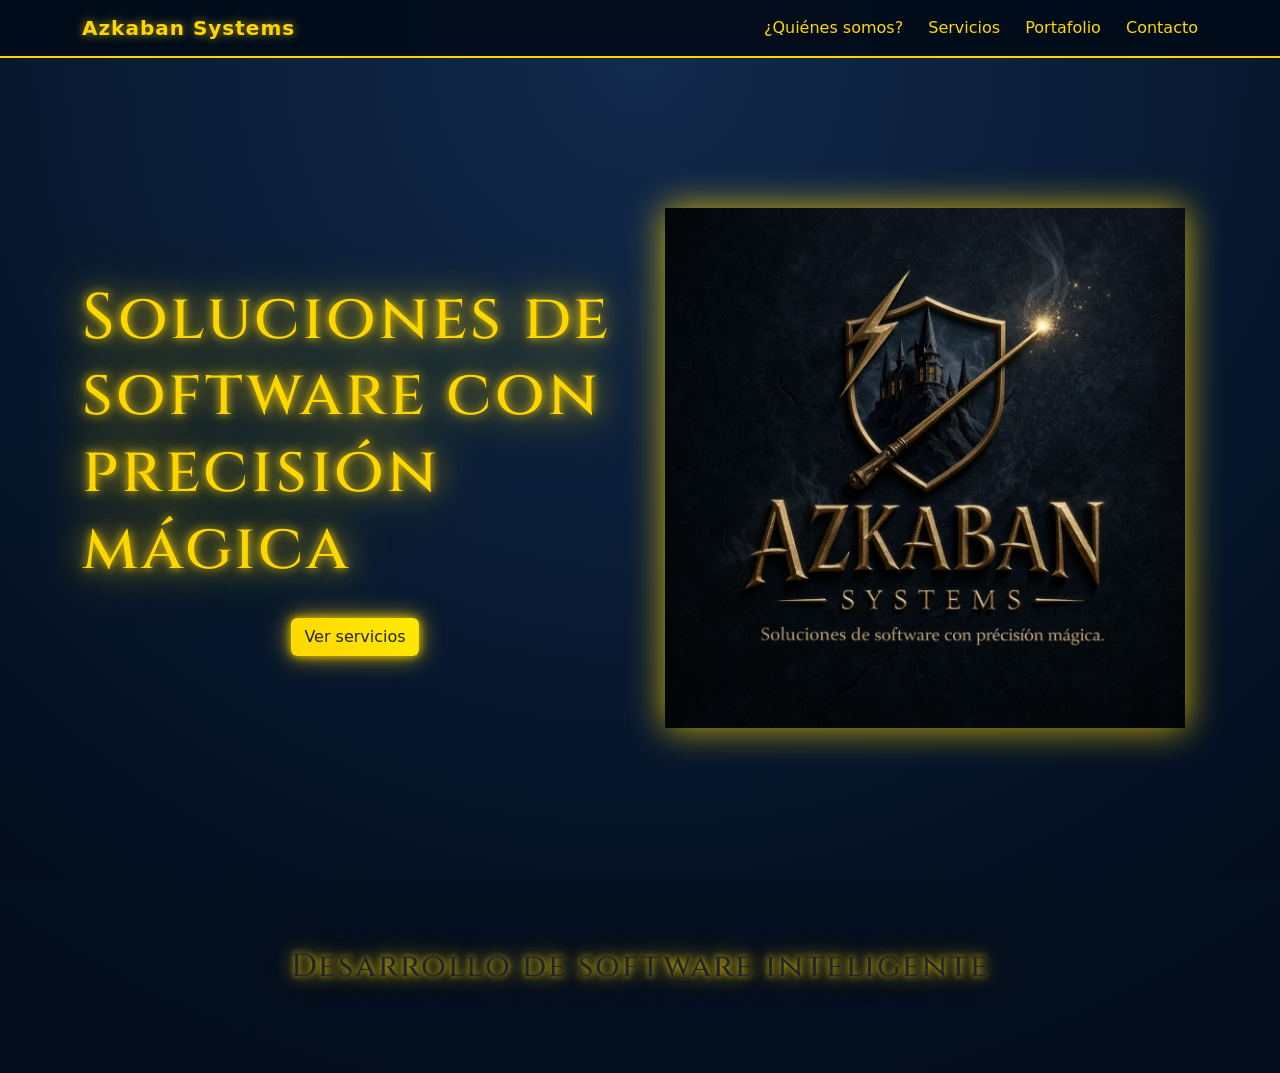
<file: index.html>
<!DOCTYPE html>
<html lang="es">

<head>

<meta charset="UTF-8">
<meta name="viewport" content="width=device-width, initial-scale=1">

<title>Azkaban Systems</title>

<link rel="stylesheet" href="styles.css">

<link href="https://cdn.jsdelivr.net/npm/bootstrap@5.3.3/dist/css/bootstrap.min.css" rel="stylesheet">

<!-- FUENTE MAGICA -->
<link href="https://fonts.googleapis.com/css2?family=Cinzel:wght@400;600;700&display=swap" rel="stylesheet">

</head>


<body>


<!-- NAVBAR -->

<nav class="navbar navbar-expand-lg navbar-dark">

<div class="container">

<span class="navbar-brand">

Azkaban Systems

</span>


<div class="ms-auto">

<a class="nav-link d-inline" href="quienes somos.html">

¿Quiénes somos?

</a>


<a class="nav-link d-inline" href="servicios.html">

Servicios

</a>


<a class="nav-link d-inline" href="portafolio.html">

Portafolio

</a>


<a class="nav-link d-inline" href="contacto.html">

Contacto

</a>

</div>

</div>

</nav>



<!-- HERO PRINCIPAL -->

<section class="hero">

<div class="container">


<div class="row align-items-center">


<!-- TEXTO -->

<div class="col-md-6 text-center text-md-start">


<h1>

Soluciones de software con precisión mágica

</h1>


<p class="hero-description">



</p>


<div class="hero-btn">

<a href="servicios.html" class="btn btn-gold">

Ver servicios

</a>

</div>


</div>



<!-- LOGO -->

<div class="col-md-6 text-center">


<img src="logo_hp.jpeg" class="logo">


</div>


</div>


</div>

</section>



<!-- TEXTO INFERIOR -->

<section class="section">

<div class="container text-center">


<h2>

Desarrollo de software inteligente

</h2>


<p class="hero-text">



</p>


</div>

</section>



</body>

</html>
</file>
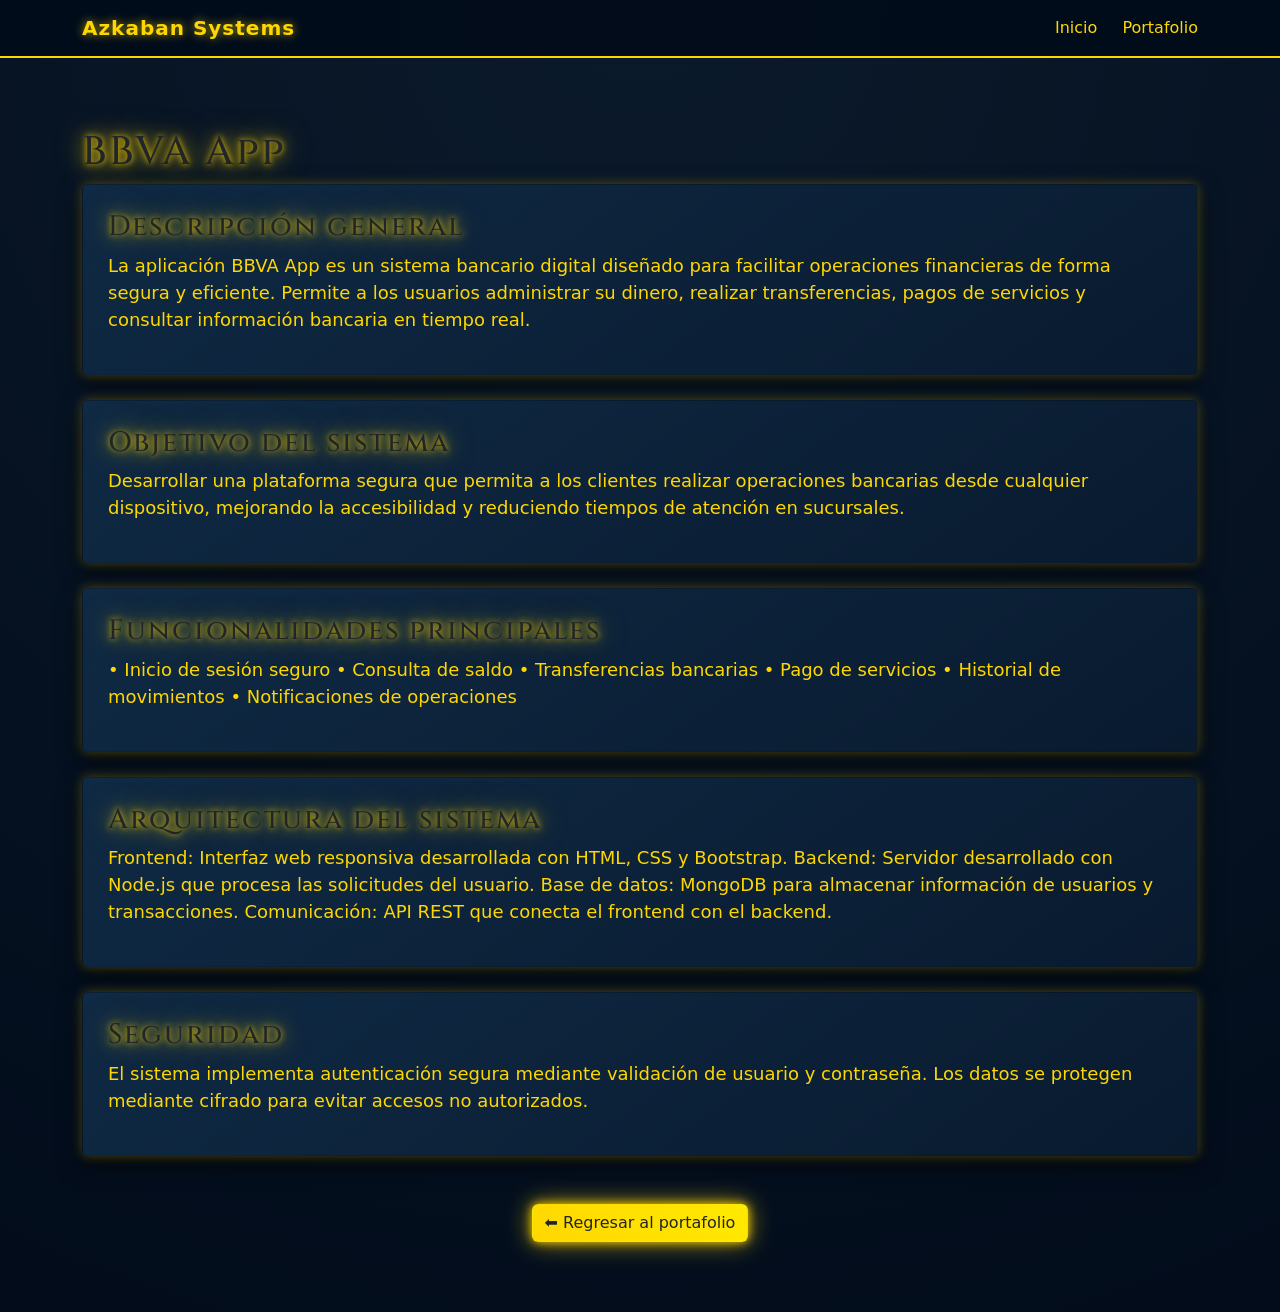
<file: bbva.html>
<!DOCTYPE html>
<html lang="es">

<head>

<meta charset="UTF-8">

<meta name="viewport" content="width=device-width, initial-scale=1">

<title>Documentación Técnica | BBVA App</title>

<link rel="stylesheet" href="styles.css">

<link href="https://cdn.jsdelivr.net/npm/bootstrap@5.3.3/dist/css/bootstrap.min.css" rel="stylesheet">

<link href="https://fonts.googleapis.com/css2?family=Cinzel:wght@400;600;700&display=swap" rel="stylesheet">

</head>


<body>


<!-- NAVBAR -->

<nav class="navbar navbar-expand-lg navbar-dark">

<div class="container">

<span class="navbar-brand">

Azkaban Systems

</span>


<div class="ms-auto">

<a class="nav-link d-inline" href="index.html">Inicio</a>

<a class="nav-link d-inline" href="portafolio.html">Portafolio</a>

</div>

</div>

</nav>



<div class="section">

<div class="container">


<h1>

BBVA App

</h1>



<div class="card">

<h3>

Descripción general

</h3>


<p>

La aplicación BBVA App es un sistema bancario digital diseñado para facilitar operaciones financieras de forma segura y eficiente.
Permite a los usuarios administrar su dinero, realizar transferencias, pagos de servicios y consultar información bancaria en tiempo real.

</p>

</div>



<div class="card">

<h3>

Objetivo del sistema

</h3>


<p>

Desarrollar una plataforma segura que permita a los clientes realizar operaciones bancarias desde cualquier dispositivo,
mejorando la accesibilidad y reduciendo tiempos de atención en sucursales.

</p>

</div>



<div class="card">

<h3>

Funcionalidades principales

</h3>


<p>

• Inicio de sesión seguro

• Consulta de saldo

• Transferencias bancarias

• Pago de servicios

• Historial de movimientos

• Notificaciones de operaciones

</p>

</div>



<div class="card">

<h3>

Arquitectura del sistema

</h3>


<p>

Frontend:
Interfaz web responsiva desarrollada con HTML, CSS y Bootstrap.

Backend:
Servidor desarrollado con Node.js que procesa las solicitudes del usuario.

Base de datos:
MongoDB para almacenar información de usuarios y transacciones.

Comunicación:
API REST que conecta el frontend con el backend.

</p>

</div>



<div class="card">

<h3>

Seguridad

</h3>


<p>

El sistema implementa autenticación segura mediante validación de usuario y contraseña.
Los datos se protegen mediante cifrado para evitar accesos no autorizados.

</p>

</div>



<div class="text-center mt-5">

<a href="portafolio.html" class="btn btn-gold">

⬅ Regresar al portafolio

</a>

</div>


</div>

</div>


</body>

</html>
</file>
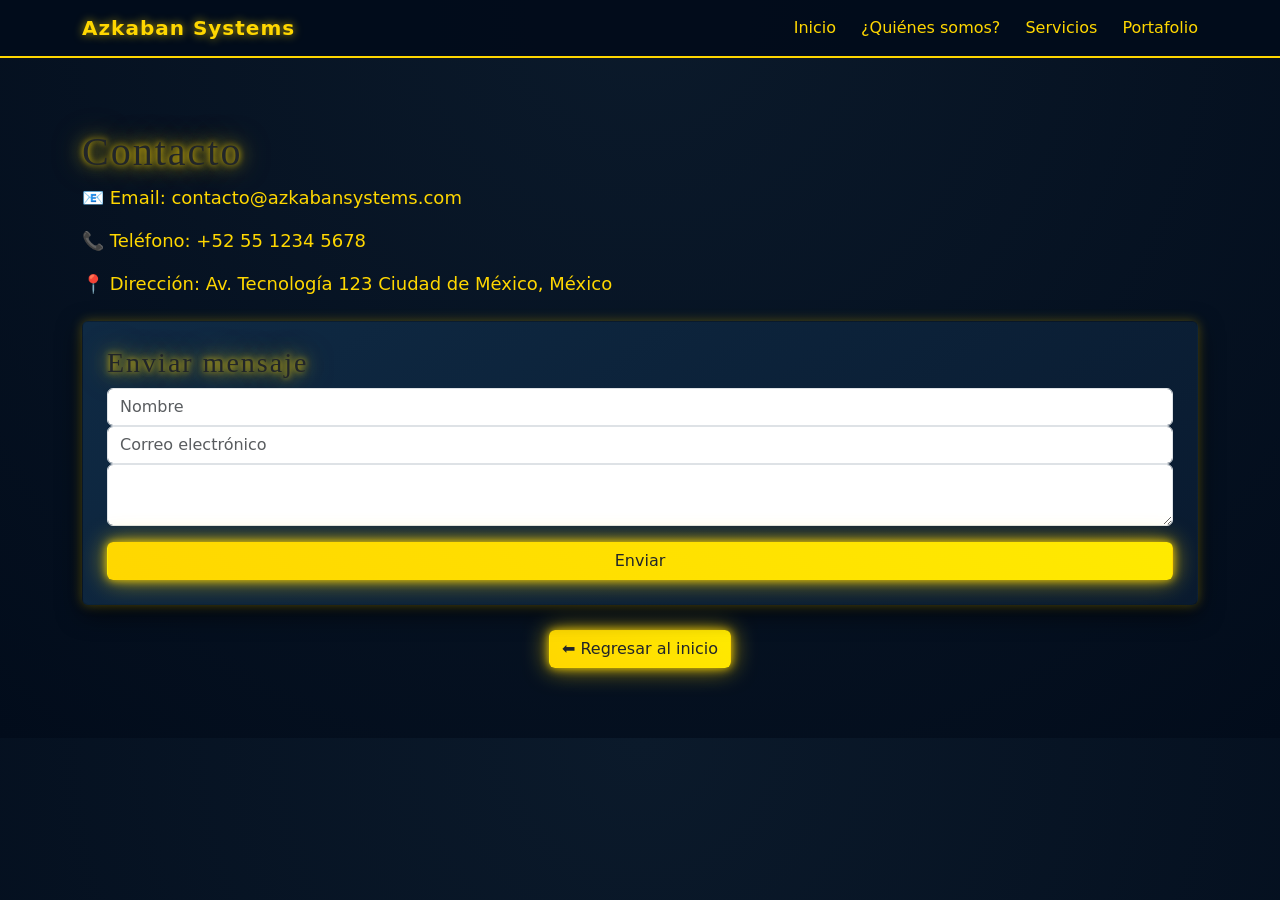
<file: contacto.html>
<!DOCTYPE html>
<html lang="es">

<head>

<meta charset="UTF-8">

<meta name="viewport" content="width=device-width, initial-scale=1">

<title>Contacto</title>

<link rel="stylesheet" href="styles.css">

<link href="https://cdn.jsdelivr.net/npm/bootstrap@5.3.3/dist/css/bootstrap.min.css" rel="stylesheet">

</head>


<body>


<nav class="navbar navbar-expand-lg navbar-dark">

<div class="container">

<span class="navbar-brand">

Azkaban Systems

</span>


<div class="ms-auto">

<a class="nav-link d-inline" href="index.html">
Inicio
</a>

<a class="nav-link d-inline" href="quienes somos.html">
¿Quiénes somos?
</a>

<a class="nav-link d-inline" href="servicios.html">
Servicios
</a>

<a class="nav-link d-inline" href="portafolio.html">
Portafolio
</a>

</div>

</div>

</nav>



<div class="container section">


<h1>

Contacto

</h1>



<p>

📧 Email: contacto@azkabansystems.com

</p>


<p>

📞 Teléfono: +52 55 1234 5678

</p>


<p>

📍 Dirección:

Av. Tecnología 123  
Ciudad de México, México

</p>



<div class="card p-4 mt-4">


<h3>

Enviar mensaje

</h3>



<input class="form-control"
placeholder="Nombre">


<input class="form-control"
placeholder="Correo electrónico">


<textarea class="form-control"
placeholder="Escribe tu mensaje">

</textarea>



<button class="btn btn-gold mt-3">

Enviar

</button>


</div>



<div class="text-center mt-4">


<a href="index.html"
class="btn btn-gold">

⬅ Regresar al inicio

</a>


</div>


</div>


</body>

</html>
</file>
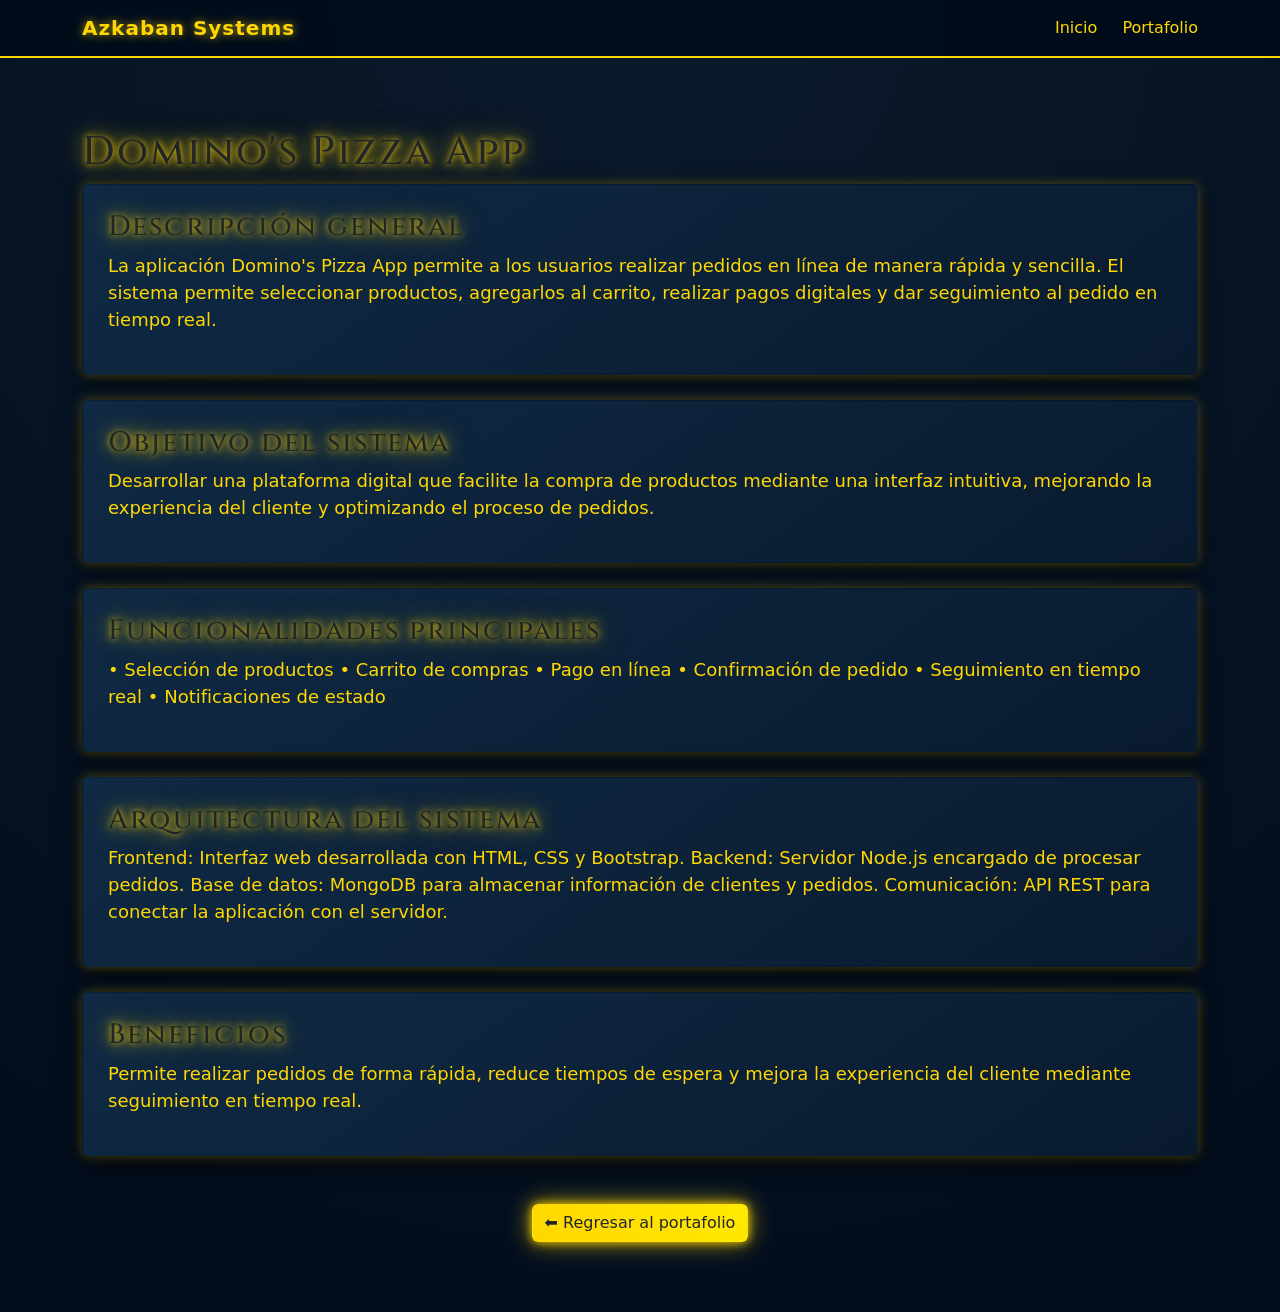
<file: dominos.html>
<!DOCTYPE html>
<html lang="es">

<head>

<meta charset="UTF-8">

<meta name="viewport" content="width=device-width, initial-scale=1">

<title>Documentación Técnica | Domino's App</title>

<link rel="stylesheet" href="styles.css">

<link href="https://cdn.jsdelivr.net/npm/bootstrap@5.3.3/dist/css/bootstrap.min.css" rel="stylesheet">

<link href="https://fonts.googleapis.com/css2?family=Cinzel:wght@400;600;700&display=swap" rel="stylesheet">

</head>


<body>


<nav class="navbar navbar-expand-lg navbar-dark">

<div class="container">

<span class="navbar-brand">

Azkaban Systems

</span>


<div class="ms-auto">

<a class="nav-link d-inline" href="index.html">Inicio</a>

<a class="nav-link d-inline" href="portafolio.html">Portafolio</a>

</div>

</div>

</nav>



<div class="section">

<div class="container">


<h1>

Domino's Pizza App

</h1>



<div class="card">

<h3>

Descripción general

</h3>


<p>

La aplicación Domino's Pizza App permite a los usuarios realizar pedidos en línea de manera rápida y sencilla.
El sistema permite seleccionar productos, agregarlos al carrito, realizar pagos digitales y dar seguimiento al pedido en tiempo real.

</p>

</div>



<div class="card">

<h3>

Objetivo del sistema

</h3>


<p>

Desarrollar una plataforma digital que facilite la compra de productos mediante una interfaz intuitiva,
mejorando la experiencia del cliente y optimizando el proceso de pedidos.

</p>

</div>



<div class="card">

<h3>

Funcionalidades principales

</h3>


<p>

• Selección de productos

• Carrito de compras

• Pago en línea

• Confirmación de pedido

• Seguimiento en tiempo real

• Notificaciones de estado

</p>

</div>



<div class="card">

<h3>

Arquitectura del sistema

</h3>


<p>

Frontend:
Interfaz web desarrollada con HTML, CSS y Bootstrap.

Backend:
Servidor Node.js encargado de procesar pedidos.

Base de datos:
MongoDB para almacenar información de clientes y pedidos.

Comunicación:
API REST para conectar la aplicación con el servidor.

</p>

</div>



<div class="card">

<h3>

Beneficios

</h3>


<p>

Permite realizar pedidos de forma rápida,
reduce tiempos de espera y mejora la experiencia del cliente mediante seguimiento en tiempo real.

</p>

</div>



<div class="text-center mt-5">

<a href="portafolio.html" class="btn btn-gold">

⬅ Regresar al portafolio

</a>

</div>


</div>

</div>


</body>

</html>
</file>
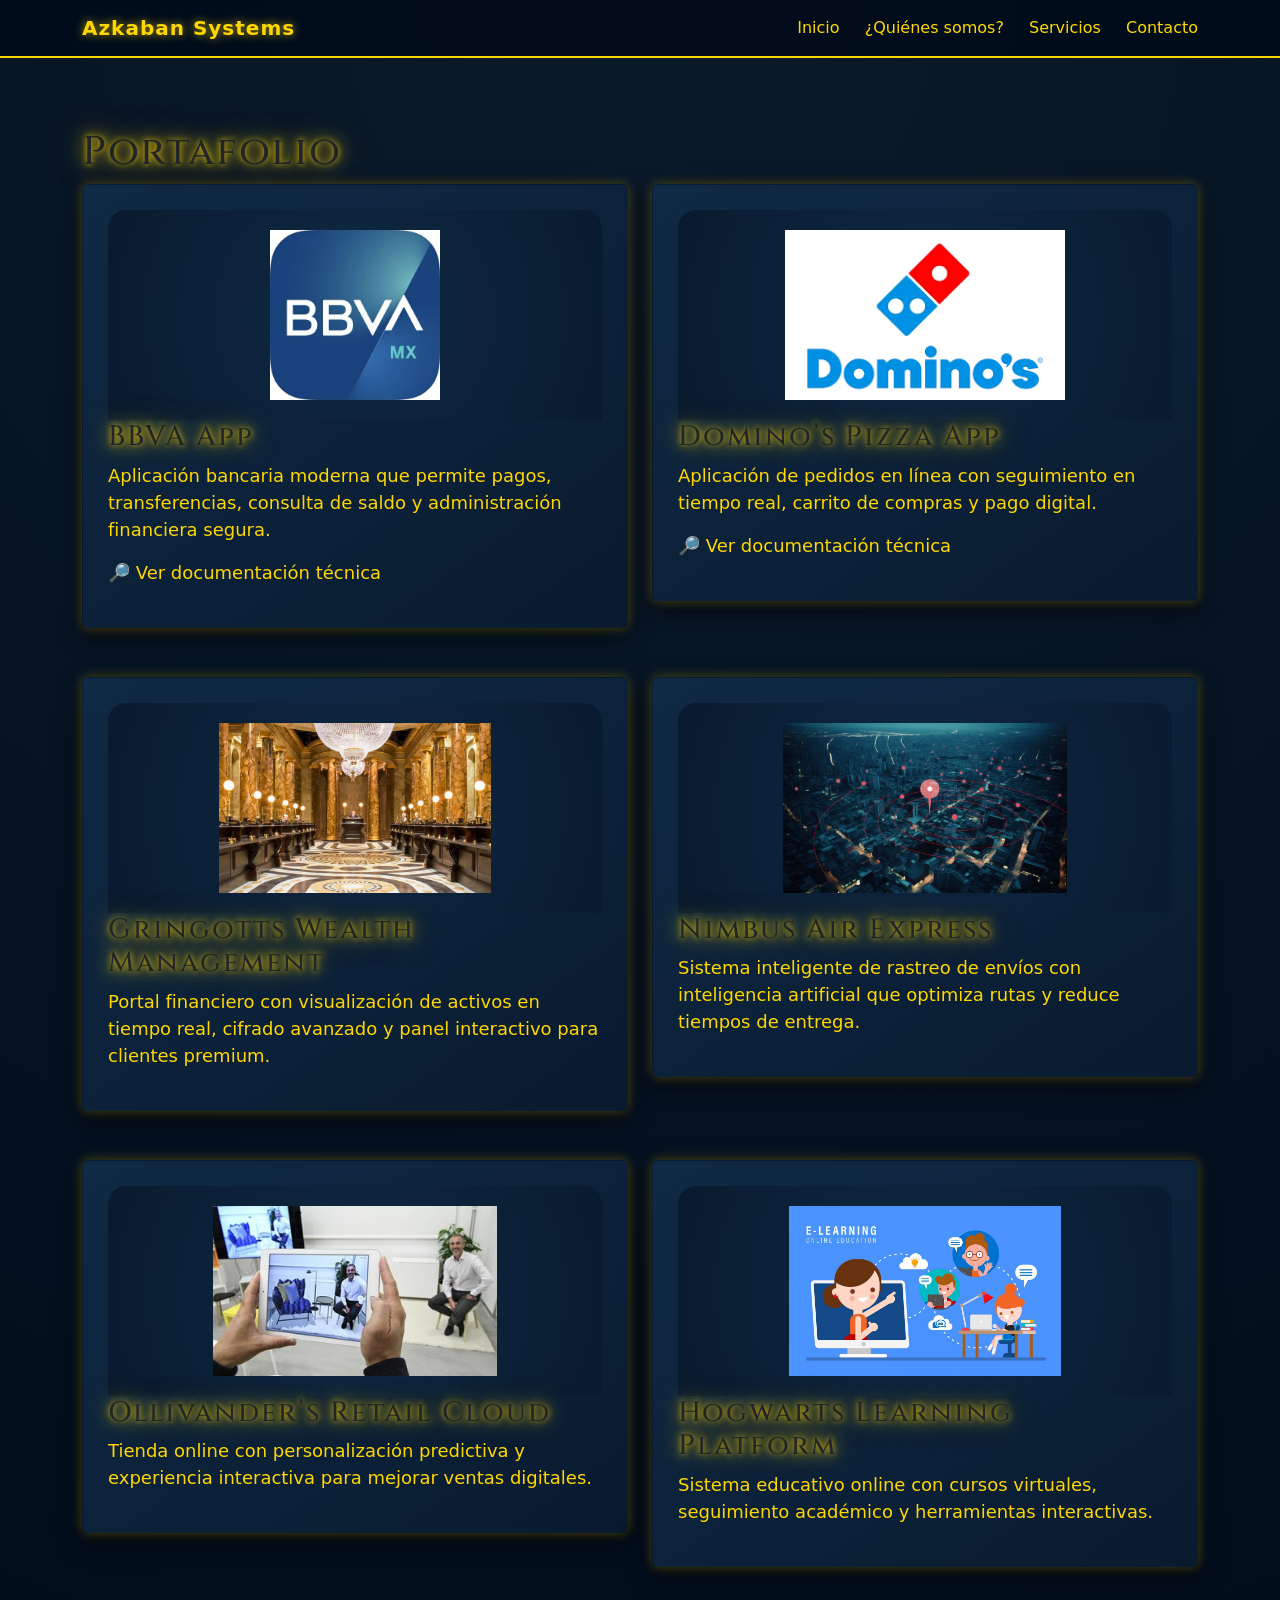
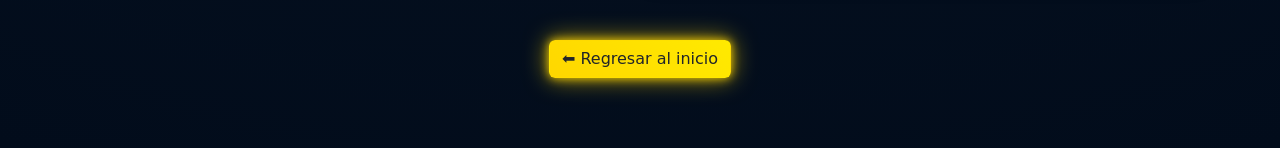
<file: portafolio.html>
<!DOCTYPE html>
<html lang="es">

<head>

<meta charset="UTF-8">

<meta name="viewport" content="width=device-width, initial-scale=1">

<title>Portafolio | Azkaban Systems</title>

<link rel="stylesheet" href="styles.css">

<link href="https://cdn.jsdelivr.net/npm/bootstrap@5.3.3/dist/css/bootstrap.min.css" rel="stylesheet">

<link href="https://fonts.googleapis.com/css2?family=Cinzel:wght@400;600;700&display=swap" rel="stylesheet">

</head>


<body>


<!-- NAVBAR -->

<nav class="navbar navbar-expand-lg navbar-dark">

<div class="container">

<span class="navbar-brand">

Azkaban Systems

</span>


<div class="ms-auto">

<a class="nav-link d-inline" href="index.html">Inicio</a>

<a class="nav-link d-inline" href="quienes somos.html">¿Quiénes somos?</a>

<a class="nav-link d-inline" href="servicios.html">Servicios</a>

<a class="nav-link d-inline" href="contacto.html">Contacto</a>

</div>

</div>

</nav>



<!-- CONTENIDO -->

<div class="section">

<div class="container">


<h1>

Portafolio

</h1>



<div class="row g-4">


<!-- BBVA -->

<div class="col-md-6">

<a href="bbva.html" class="card-link">

<div class="card">

<img src="img/bbva.jpg" class="portfolio-img">

<h3>

BBVA App

</h3>


<p>

Aplicación bancaria moderna que permite pagos, transferencias,
consulta de saldo y administración financiera segura.

</p>


<p>

🔎 Ver documentación técnica

</p>


</div>

</a>

</div>



<!-- DOMINOS -->

<div class="col-md-6">

<a href="dominos.html" class="card-link">

<div class="card">

<img src="img/pizza.png" class="portfolio-img">

<h3>

Domino’s Pizza App

</h3>


<p>

Aplicación de pedidos en línea con seguimiento en tiempo real,
carrito de compras y pago digital.

</p>


<p>

🔎 Ver documentación técnica

</p>


</div>

</a>

</div>



<!-- GRINGOTTS -->

<div class="col-md-6">

<div class="card">

<img src="img/gringotts.jpg" class="portfolio-img">

<h3>

Gringotts Wealth Management

</h3>


<p>

Portal financiero con visualización de activos en tiempo real,
cifrado avanzado y panel interactivo para clientes premium.

</p>


</div>

</div>



<!-- NIMBUS -->

<div class="col-md-6">

<div class="card">

<img src="img/nimbus.jpg" class="portfolio-img">

<h3>

Nimbus Air Express

</h3>


<p>

Sistema inteligente de rastreo de envíos con inteligencia artificial
que optimiza rutas y reduce tiempos de entrega.

</p>


</div>

</div>



<!-- OLLIVANDERS -->

<div class="col-md-6">

<div class="card">

<img src="img/ollivanders.jpg" class="portfolio-img">

<h3>

Ollivander’s Retail Cloud

</h3>


<p>

Tienda online con personalización predictiva y experiencia
interactiva para mejorar ventas digitales.

</p>


</div>

</div>



<!-- HOGWARTS -->

<div class="col-md-6">

<div class="card">

<img src="img/hogwarts.jpg" class="portfolio-img">

<h3>

Hogwarts Learning Platform

</h3>


<p>

Sistema educativo online con cursos virtuales,
seguimiento académico y herramientas interactivas.

</p>


</div>

</div>



</div>



<!-- BOTON REGRESAR -->

<div class="text-center mt-5">


<a href="index.html" class="btn btn-gold">

⬅ Regresar al inicio

</a>


</div>



</div>

</div>



</body>

</html>
</file>
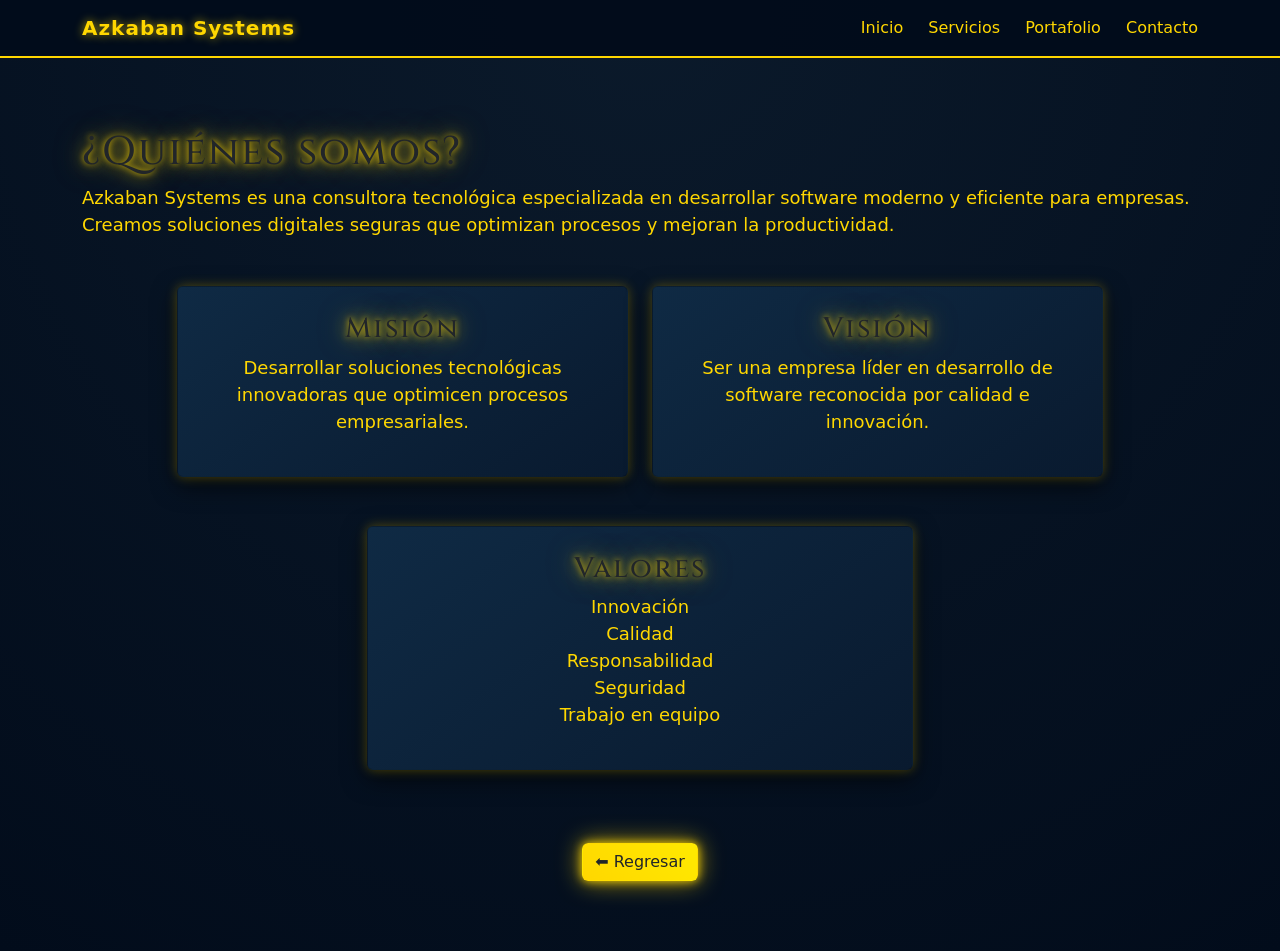
<file: quienes somos.html>
<!DOCTYPE html>
<html lang="es">

<head>

<meta charset="UTF-8">

<meta name="viewport" content="width=device-width, initial-scale=1">

<title>¿Quiénes somos?</title>

<link rel="stylesheet" href="styles.css">

<link href="https://cdn.jsdelivr.net/npm/bootstrap@5.3.3/dist/css/bootstrap.min.css" rel="stylesheet">

<link href="https://fonts.googleapis.com/css2?family=Cinzel:wght@500;600;700&display=swap" rel="stylesheet">

</head>


<body>


<!-- MENU -->

<nav class="navbar navbar-expand-lg navbar-dark">

<div class="container">

<span class="navbar-brand">

Azkaban Systems

</span>


<div class="ms-auto">

<a class="nav-link d-inline" href="index.html">Inicio</a>

<a class="nav-link d-inline" href="servicios.html">Servicios</a>

<a class="nav-link d-inline" href="portafolio.html">Portafolio</a>

<a class="nav-link d-inline" href="contacto.html">Contacto</a>

</div>

</div>

</nav>



<!-- CONTENIDO -->

<div class="container section section-light">


<h1>

¿Quiénes somos?

</h1>


<p class="descripcion-visible">

Azkaban Systems es una consultora tecnológica especializada en desarrollar software moderno y eficiente para empresas.
Creamos soluciones digitales seguras que optimizan procesos y mejoran la productividad.

</p>



<!-- MISION Y VISION -->

<div class="row justify-content-center mt-5">


<div class="col-md-5">

<div class="card text-center">

<h3>Misión</h3>

<p>

Desarrollar soluciones tecnológicas innovadoras que optimicen procesos empresariales.

</p>

</div>

</div>



<div class="col-md-5">

<div class="card text-center">

<h3>Visión</h3>

<p>

Ser una empresa líder en desarrollo de software reconocida por calidad e innovación.

</p>

</div>

</div>


</div>



<!-- VALORES -->

<div class="row justify-content-center mt-4">


<div class="col-md-6">

<div class="card text-center">

<h3>Valores</h3>

<p>

Innovación<br>

Calidad<br>

Responsabilidad<br>

Seguridad<br>

Trabajo en equipo

</p>

</div>

</div>


</div>



<div class="text-center mt-5">


<a href="index.html" class="btn btn-gold">

⬅ Regresar

</a>


</div>


</div>


</body>

</html>
</file>
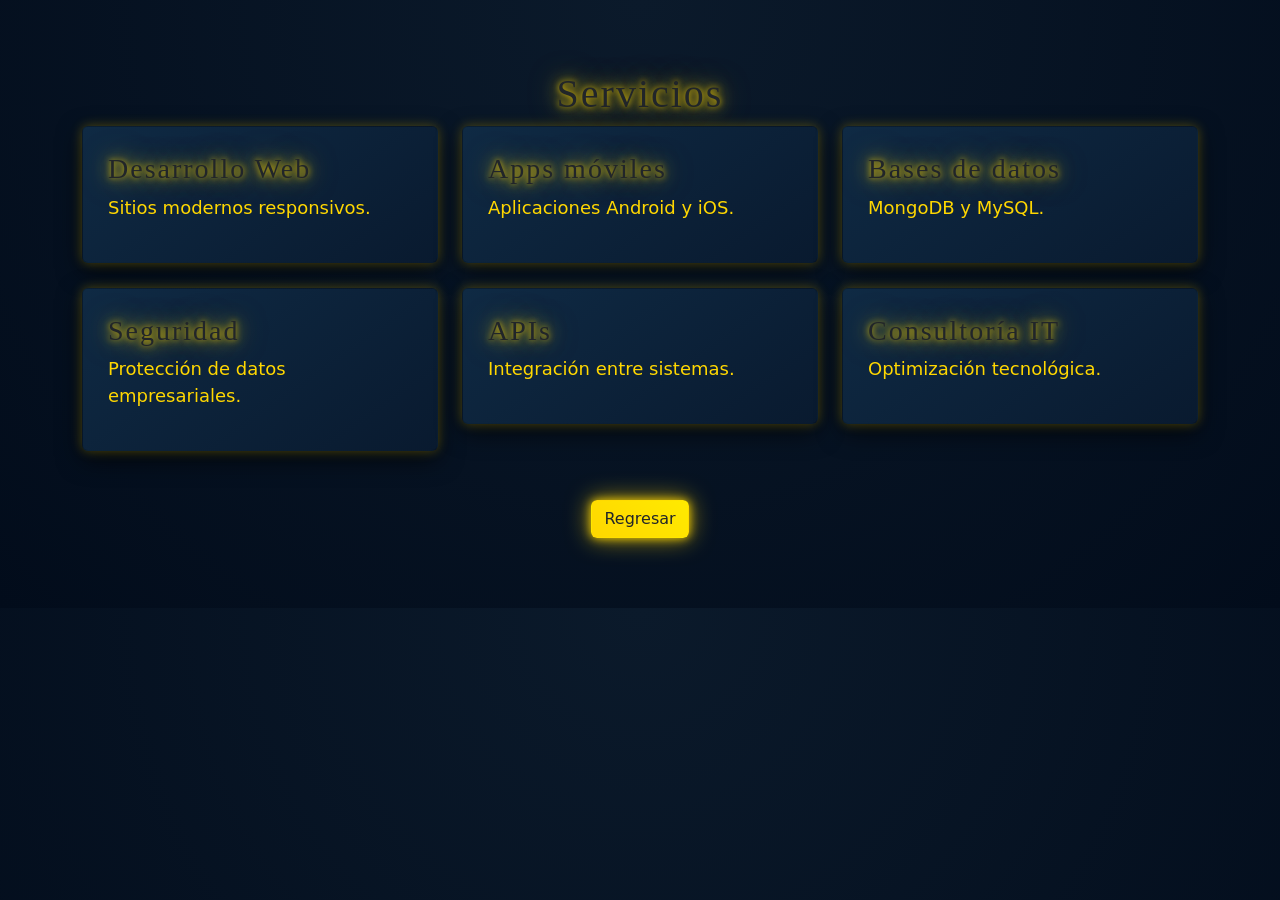
<file: servicios.html>
<!DOCTYPE html>
<html>

<head>

<title>Servicios</title>

<link href="styles.css" rel="stylesheet">

<link href="https://cdn.jsdelivr.net/npm/bootstrap@5.3.3/dist/css/bootstrap.min.css" rel="stylesheet">

</head>


<body>


<div class="container section">


<h1 class="text-center">

Servicios

</h1>



<div class="row">


<div class="col-md-4">

<div class="card">

<h3>Desarrollo Web</h3>

<p>Sitios modernos responsivos.</p>

</div>

</div>



<div class="col-md-4">

<div class="card">

<h3>Apps móviles</h3>

<p>Aplicaciones Android y iOS.</p>

</div>

</div>



<div class="col-md-4">

<div class="card">

<h3>Bases de datos</h3>

<p>MongoDB y MySQL.</p>

</div>

</div>



<div class="col-md-4">

<div class="card">

<h3>Seguridad</h3>

<p>Protección de datos empresariales.</p>

</div>

</div>



<div class="col-md-4">

<div class="card">

<h3>APIs</h3>

<p>Integración entre sistemas.</p>

</div>

</div>



<div class="col-md-4">

<div class="card">

<h3>Consultoría IT</h3>

<p>Optimización tecnológica.</p>

</div>

</div>


</div>



<div class="text-center mt-4">

<a href="index.html"
class="btn btn-gold">

Regresar

</a>

</div>


</div>


</body>

</html>
</file>
<file: styles.css>
/* ===== INTERFAZ MAGICA COMPLETA ===== */

body{

background: radial-gradient(circle at top,#0b1a2b,#020c1b);

font-family:'Cinzel', serif;

margin:0;

color:#ffd700;

}


/* ===== NAVBAR ===== */

.navbar{

background:rgba(2,12,27,0.95);

border-bottom:2px solid #ffd700;

}

.navbar-brand{

color:#ffd700 !important;

font-weight:bold;

font-size:22px;

letter-spacing:1px;

text-shadow:0 0 10px rgba(255,215,0,0.7);

}

.nav-link{

color:#ffd700 !important;

margin-left:20px;

transition:0.3s;

font-size:16px;

}

.nav-link:hover{

color:white !important;

text-shadow:0 0 12px gold;

}


/* ===== HERO ===== */

.hero{

background: radial-gradient(circle at top,#122a4d,#020c1b);

padding:120px 20px;

text-align:center;

}

.hero h1{

font-size:64px;

letter-spacing:3px;

color:#ffd700;

text-shadow:

0 0 10px rgba(255,215,0,1),

0 0 30px rgba(255,215,0,0.8),

0 0 60px rgba(255,215,0,0.6);

}


/* ===== BOTON CENTRADO ===== */

.hero-btn{

display:flex;

justify-content:center;

margin-top:30px;

}


/* ===== LOGO ===== */

.logo{

width:520px;

max-width:100%;

display:block;

margin:30px auto;

filter: drop-shadow(0 0 18px rgba(255,215,0,0.8));

animation: float 5s ease-in-out infinite;

}


@keyframes float{

0%{transform:translateY(0);}

50%{transform:translateY(-12px);}

100%{transform:translateY(0);}

}


/* ===== SECCIONES ===== */

.section{

padding:70px 20px;

}


/* ===== TITULOS MAGICOS ===== */

h1,h2,h3{

font-family:'Cinzel', serif;

color:#ffd700;

letter-spacing:2px;

text-shadow:

0 0 6px rgba(255,215,0,0.9),

0 0 18px rgba(255,215,0,0.7),

0 0 30px rgba(255,215,0,0.5);

}


/* ===== TEXTO ===== */

p, label, span{

color:#ffd700 !important;

font-size:18px;

}


/* ===== TARJETAS MAGICAS ===== */

.card{

background: linear-gradient(145deg,#0f2a44,#091a2f);

border-radius:18px;

padding:25px;

margin-bottom:25px;

box-shadow:

0 0 12px rgba(255,215,0,0.3),

0 8px 25px rgba(0,0,0,0.7);

transition:0.4s;

color:#ffd700;

}


.card:hover{

transform:translateY(-8px);

box-shadow:

0 0 25px rgba(255,215,0,0.8),

0 12px 30px rgba(0,0,0,0.9);

}


/* ===== IMAGENES PORTAFOLIO ===== */

.portfolio-img{

width:100%;

height:210px;

object-fit:contain;

padding:20px;

background: radial-gradient(circle,#0f2a44,#091a2f);

border-radius:18px 18px 0 0;

}


/* ===== BOTON MAGICO ===== */

.btn-gold{

background: linear-gradient(45deg,#ffd700,#ffea00);

color:black;

padding:14px 35px;

border-radius:12px;

font-weight:bold;

font-size:18px;

border:none;

box-shadow:

0 0 10px rgba(255,215,0,0.9),

0 0 25px rgba(255,215,0,0.7);

transition:0.3s;

}


.btn-gold:hover{

transform:scale(1.08);

box-shadow:

0 0 20px gold,

0 0 40px gold;

}


/* ===== FORMULARIOS ===== */

input, textarea{

border-radius:10px;

border:none;

padding:12px;

margin-bottom:15px;

background:#0f2a44;

color:#ffd700;

}


input::placeholder{

color:#ccc;

}


textarea::placeholder{

color:#ccc;

}


/* ===== RESPONSIVE ===== */

@media(max-width:768px){

.hero h1{

font-size:34px;

}

.logo{

width:260px;

}

}

.card-link{

text-decoration:none;

display:block;

}
</file>
